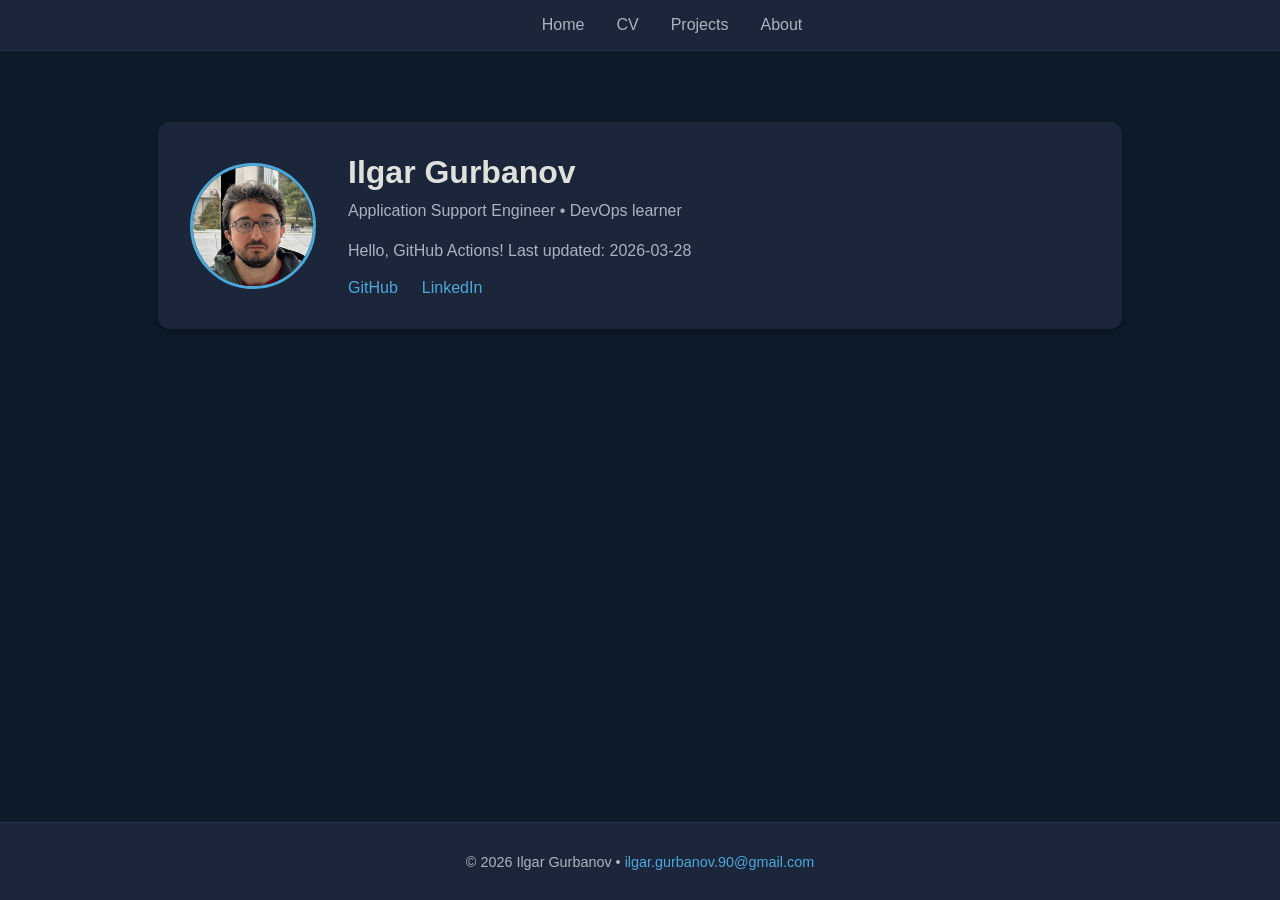
<file: index.html>
<!DOCTYPE html>
<html lang="en">
<head>
    <meta charset="UTF-8">
    <title>Ilgar Gurbanov</title>
    <link rel="stylesheet" href="assets/css/theme.css">
    <link rel="stylesheet" href="assets/css/style.css">
</head>

<body>

<header class="navbar">
    <nav> 
        <a href="index.html">Home</a>
        <a href="cv.html">CV</a>
        <a href="projects.html">Projects</a>
        <a href="about.html">About</a>
    </nav>    
</header>

<section class="hero">
    <img src="assets/img/profile.jpg" alt="Profile photo" class="hero-photo">

    <div class="hero-text">
        <h1>Ilgar Gurbanov</h1>
        <p>Application Support Engineer • DevOps learner</p>
        <p>Hello, GitHub Actions! Last updated: 2026-03-28</p>
        <div class="hero-links">
            <a href="https://github.com/ilgarzxc" target="_blank">GitHub</a>
            <a href="https://linkedin.com/in/ilgar-gurbanov" target="_blank">LinkedIn</a>
        </div>
    </div>
</section>

<footer class="footer">
    <p>© 2026 Ilgar Gurbanov • <a href="mailto:ilgar.gurbanov.90@gmail.com">ilgar.gurbanov.90@gmail.com</a></p>
</footer>

</body>
</html>
</file>
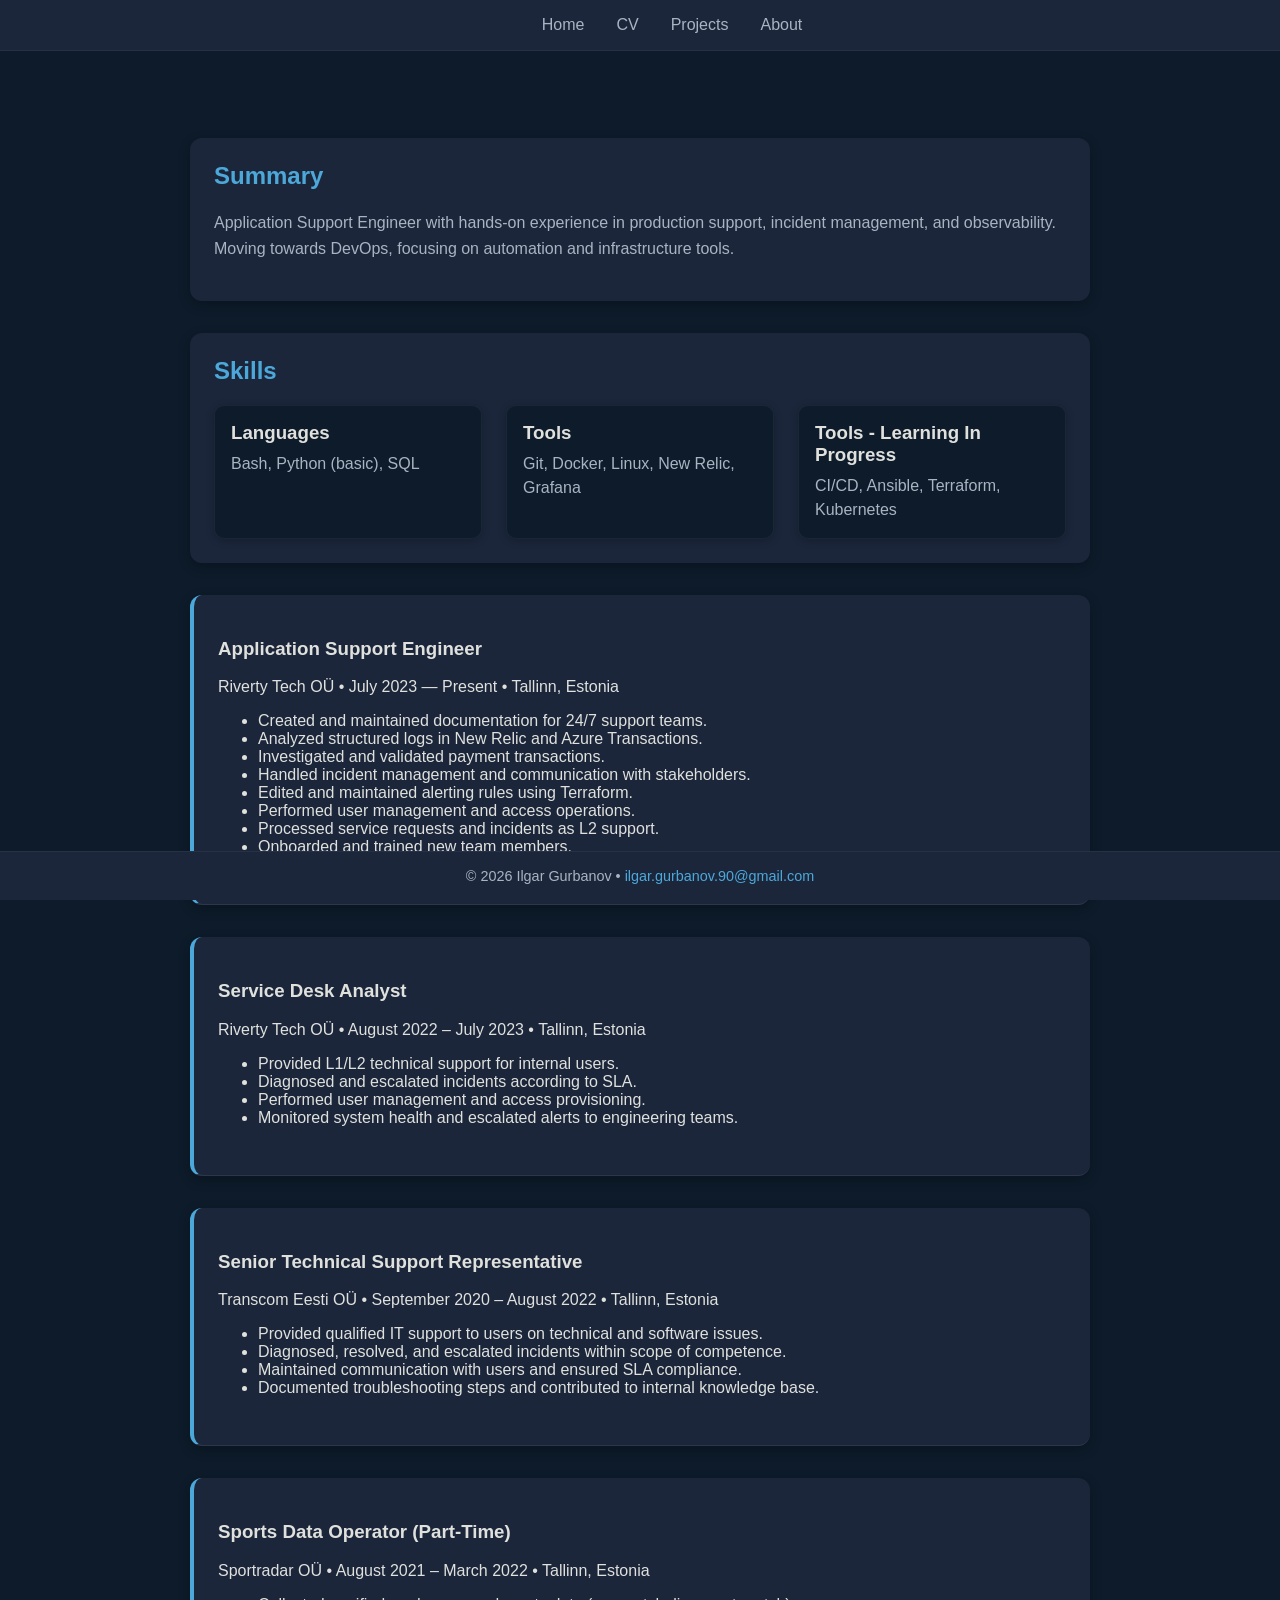
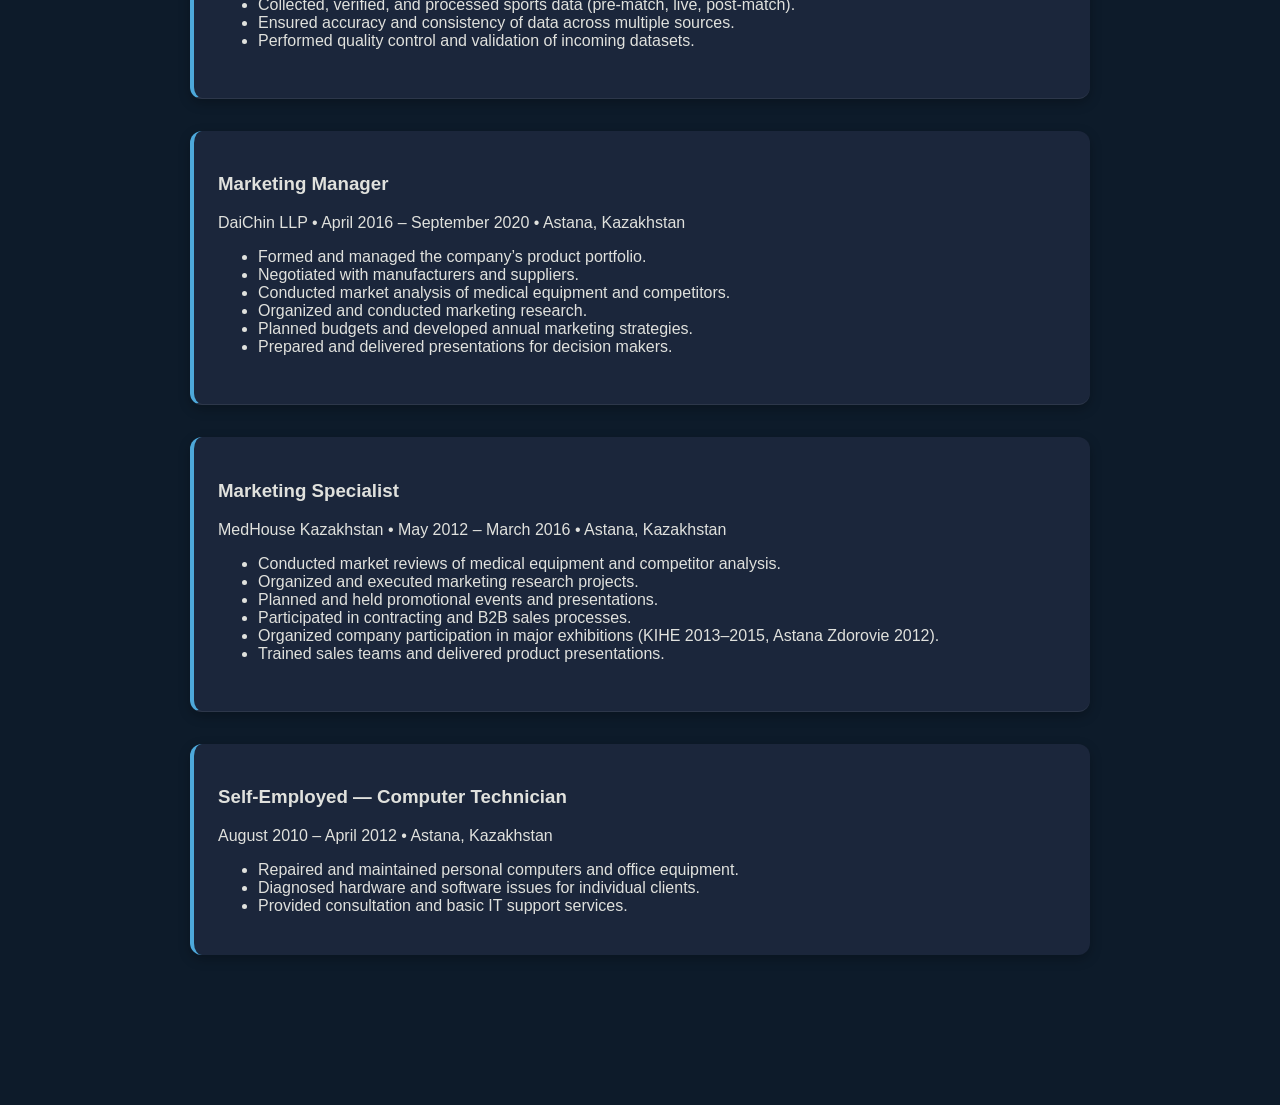
<file: cv.html>
<!DOCTYPE html>
<html lang="en">

<head>
    <meta charset="UTF-8">
    <title>CV — Ilgar Gurbanov</title>
    <link rel="stylesheet" href="assets/css/theme.css">
    <link rel="stylesheet" href="assets/css/style.css">
</head>

<body>
<header class="navbar">
    <nav>
        <a href="index.html">Home</a>
        <a href="cv.html">CV</a>
        <a href="projects.html">Projects</a>
        <a href="about.html">About</a>
    </nav>
</header>

<main class="cv-container">
    <section class="cv-section">
        <h2>Summary</h2>
        <p>
            Application Support Engineer with hands-on experience in production support,
            incident management, and observability. Moving towards DevOps, focusing on
            automation and infrastructure tools.
        </p>
    </section>

    <section class="cv-section">
        <h2>Skills</h2>

        <div class="skills-grid">
            <div class="skill-category">
                <h3>Languages</h3>
                <p>Bash, Python (basic), SQL</p>
            </div>

            <div class="skill-category">
                <h3>Tools</h3>
                <p>Git, Docker, Linux, New Relic, Grafana</p>
            </div>

            <div class="skill-category">
                <h3>Tools - Learning In Progress</h3>
                <p>CI/CD, Ansible, Terraform, Kubernetes</p>
            </div>
        </div>
    </section>

    <div class="experience-item">
        <h3>Application Support Engineer</h3>
        <p class="experience-meta">Riverty Tech OÜ • July 2023 — Present • Tallinn, Estonia</p>

        <ul>
            <li>Created and maintained documentation for 24/7 support teams.</li>
            <li>Analyzed structured logs in New Relic and Azure Transactions.</li>
            <li>Investigated and validated payment transactions.</li>
            <li>Handled incident management and communication with stakeholders.</li>
            <li>Edited and maintained alerting rules using Terraform.</li>
            <li>Performed user management and access operations.</li>
            <li>Processed service requests and incidents as L2 support.</li>
            <li>Onboarded and trained new team members.</li>
        </ul>
    </div>

    <div class="experience-item">
        <h3>Service Desk Analyst</h3>
        <p class="experience-meta">Riverty Tech OÜ • August 2022 – July 2023 • Tallinn, Estonia</p>

        <ul>
            <li>Provided L1/L2 technical support for internal users.</li>
            <li>Diagnosed and escalated incidents according to SLA.</li>
            <li>Performed user management and access provisioning.</li>
            <li>Monitored system health and escalated alerts to engineering teams.</li>
        </ul>
    </div>

    <div class="experience-item">
        <h3>Senior Technical Support Representative</h3>
        <p class="experience-meta">Transcom Eesti OÜ • September 2020 – August 2022 • Tallinn, Estonia</p>

        <ul>
            <li>Provided qualified IT support to users on technical and software issues.</li>
            <li>Diagnosed, resolved, and escalated incidents within scope of competence.</li>
            <li>Maintained communication with users and ensured SLA compliance.</li>
            <li>Documented troubleshooting steps and contributed to internal knowledge base.</li>
        </ul>
    </div>

    <div class="experience-item">
        <h3>Sports Data Operator (Part‑Time)</h3>
        <p class="experience-meta">Sportradar OÜ • August 2021 – March 2022 • Tallinn, Estonia</p>

        <ul>
            <li>Collected, verified, and processed sports data (pre‑match, live, post‑match).</li>
            <li>Ensured accuracy and consistency of data across multiple sources.</li>
            <li>Performed quality control and validation of incoming datasets.</li>
        </ul>
    </div>

    <div class="experience-item">
        <h3>Marketing Manager</h3>
        <p class="experience-meta">DaiChin LLP • April 2016 – September 2020 • Astana, Kazakhstan</p>

        <ul>
            <li>Formed and managed the company’s product portfolio.</li>
            <li>Negotiated with manufacturers and suppliers.</li>
            <li>Conducted market analysis of medical equipment and competitors.</li>
            <li>Organized and conducted marketing research.</li>
            <li>Planned budgets and developed annual marketing strategies.</li>
            <li>Prepared and delivered presentations for decision makers.</li>
        </ul>
    </div>

    <div class="experience-item">
        <h3>Marketing Specialist</h3>
        <p class="experience-meta">MedHouse Kazakhstan • May 2012 – March 2016 • Astana, Kazakhstan</p>

        <ul>
            <li>Conducted market reviews of medical equipment and competitor analysis.</li>
            <li>Organized and executed marketing research projects.</li>
            <li>Planned and held promotional events and presentations.</li>
            <li>Participated in contracting and B2B sales processes.</li>
            <li>Organized company participation in major exhibitions (KIHE 2013–2015, Astana Zdorovie 2012).</li>
            <li>Trained sales teams and delivered product presentations.</li>
        </ul>
    </div>

    <div class="experience-item">
        <h3>Self‑Employed — Computer Technician</h3>
        <p class="experience-meta">August 2010 – April 2012 • Astana, Kazakhstan</p>

        <ul>
            <li>Repaired and maintained personal computers and office equipment.</li>
            <li>Diagnosed hardware and software issues for individual clients.</li>
            <li>Provided consultation and basic IT support services.</li>
        </ul>
    </div>
</main>

<footer class="footer">
    © 2026 Ilgar Gurbanov • <a href="mailto:ilgar.gurbanov.90@gmail.com">ilgar.gurbanov.90@gmail.com</a>
</footer>

</body>

</html>
</file>
<file: assets/css/theme.css>
:root {
    --bg: #0D1B2A;
    --bg-secondary: #1B263B;
    --text: #E0E1DD;
    --text-secondary: #A9B4C2;
    --accent: #4DA8DA;

    --font-main: 'Inter', 'Segoe UI', sans-serif;
}
</file>
<file: assets/css/style.css>
.card {
    background: var(--bg-secondary);
    padding: 1rem;
    border-radius: 10px;
    box-shadow: 0 4px 12px rgba(0, 0, 0, 0.25);
    margin-bottom: 1.5rem;
    transition: transform 0.15s ease, box-shadow 0.15s ease;
}

.card:hover {
    transform: translateY(-4px);
    box-shadow: 0 6px 16px rgba(0, 0, 0, 0.35);
}

.grid {
    display: grid;
    grid-template-columns: repeat(auto-fill, minmax(220px, 1fr));
    gap: 1.5rem;
    margin-top: 2rem;
}

.navbar {
    position: fixed;
    top: 0;
    left: 0;
    width: 100%;

    background: var(--bg-secondary);
    padding: 1rem 2rem;

    display: flex;
    justify-content: center;

    border-bottom: 1px solid rgba(255, 255, 255, 0.05);
    z-index: 1000;
}


.navbar nav {
    display: flex;
    gap: 2rem;
}

.navbar a {
    color: var(--text-secondary);
    text-decoration: none;
    font-family: var(--font-main);
    font-size: 1rem;
    transition: color 0.2s ease;
}

.navbar a:hover {
    color: var(--accent);
}


body {
    background: var(--bg);
    color: var(--text);
    font-family: var(--font-main);
    margin: 0;
    padding: 2rem;
    padding-top: 90px;
    padding-bottom: 70px;
}

.hero {
    display: flex;
    align-items: center;
    gap: 2rem;
    padding: 2rem;
    background: var(--bg-secondary);
    border-radius: 12px;
    box-shadow: 0 4px 12px rgba(0,0,0,0.25);
    max-width: 900px;
    margin: 2rem auto;
}

.hero-photo {
    width: 120px;
    height: 120px;
    border-radius: 50%;
    object-fit: cover;
    border: 3px solid var(--accent);
}

.hero-text h1 {
    margin: 0;
    font-size: 2rem;
    color: var(--text);
}

.hero-text p {
    margin-top: 0.5rem;
    color: var(--text-secondary);
    line-height: 1.5;
}

.hero-links {
    margin-top: 1rem;
    display: flex;
    gap: 1.5rem;
}

.hero-links a {
    color: var(--accent);
    text-decoration: none;
    font-weight: 500;
    transition: opacity 0.2s ease;
}

.hero-links a:hover {
    opacity: 0.7;
}

.footer {
    position: fixed;
    bottom: 0;
    left: 0;
    width: 100%;

    padding: 1rem 0;
    text-align: center;

    background: var(--bg-secondary);
    color: var(--text-secondary);
    font-size: 0.9rem;

    border-top: 1px solid rgba(255, 255, 255, 0.05);
    z-index: 1000;
}


.footer a {
    color: var(--accent);
    text-decoration: none;
}

.footer a:hover {
    opacity: 0.7;
}

.cv-container {
    max-width: 900px;
    margin: 2rem auto;
    padding: 1rem;
}

.cv-section {
    background: var(--bg-secondary);
    padding: 1.5rem;
    border-radius: 12px;
    box-shadow: 0 4px 12px rgba(0,0,0,0.25);
    margin-bottom: 2rem;
}

.cv-section h2 {
    margin-top: 0;
    color: var(--accent);
}

.cv-section p {
    color: var(--text-secondary);
    line-height: 1.6;
}

.skills-grid {
    display: grid;
    grid-template-columns: repeat(auto-fit, minmax(220px, 1fr));
    gap: 1.5rem;
    margin-top: 1rem;
}

.skill-category h3 {
    margin: 0 0 0.5rem 0;
    color: var(--text);
}

.skill-category p {
    margin: 0;
    color: var(--text-secondary);
    line-height: 1.5;
}

.experience-item {
    background: var(--bg-secondary);
    padding: 1.5rem;
    border-radius: 12px;
    box-shadow: 0 4px 12px rgba(0,0,0,0.25);
    margin-bottom: 2rem;
    border-left: 4px solid var(--accent);
}

.experience-item:not(:last-child) {
    border-bottom: 1px solid rgba(255, 255, 255, 0.08);
    padding-bottom: 2rem;
}

.skill-category {
    background: var(--bg);
    padding: 1rem;
    border-radius: 10px;
    box-shadow: 0 2px 8px rgba(0,0,0,0.2);
    border: 1px solid rgba(255, 255, 255, 0.05);
}
</file>
